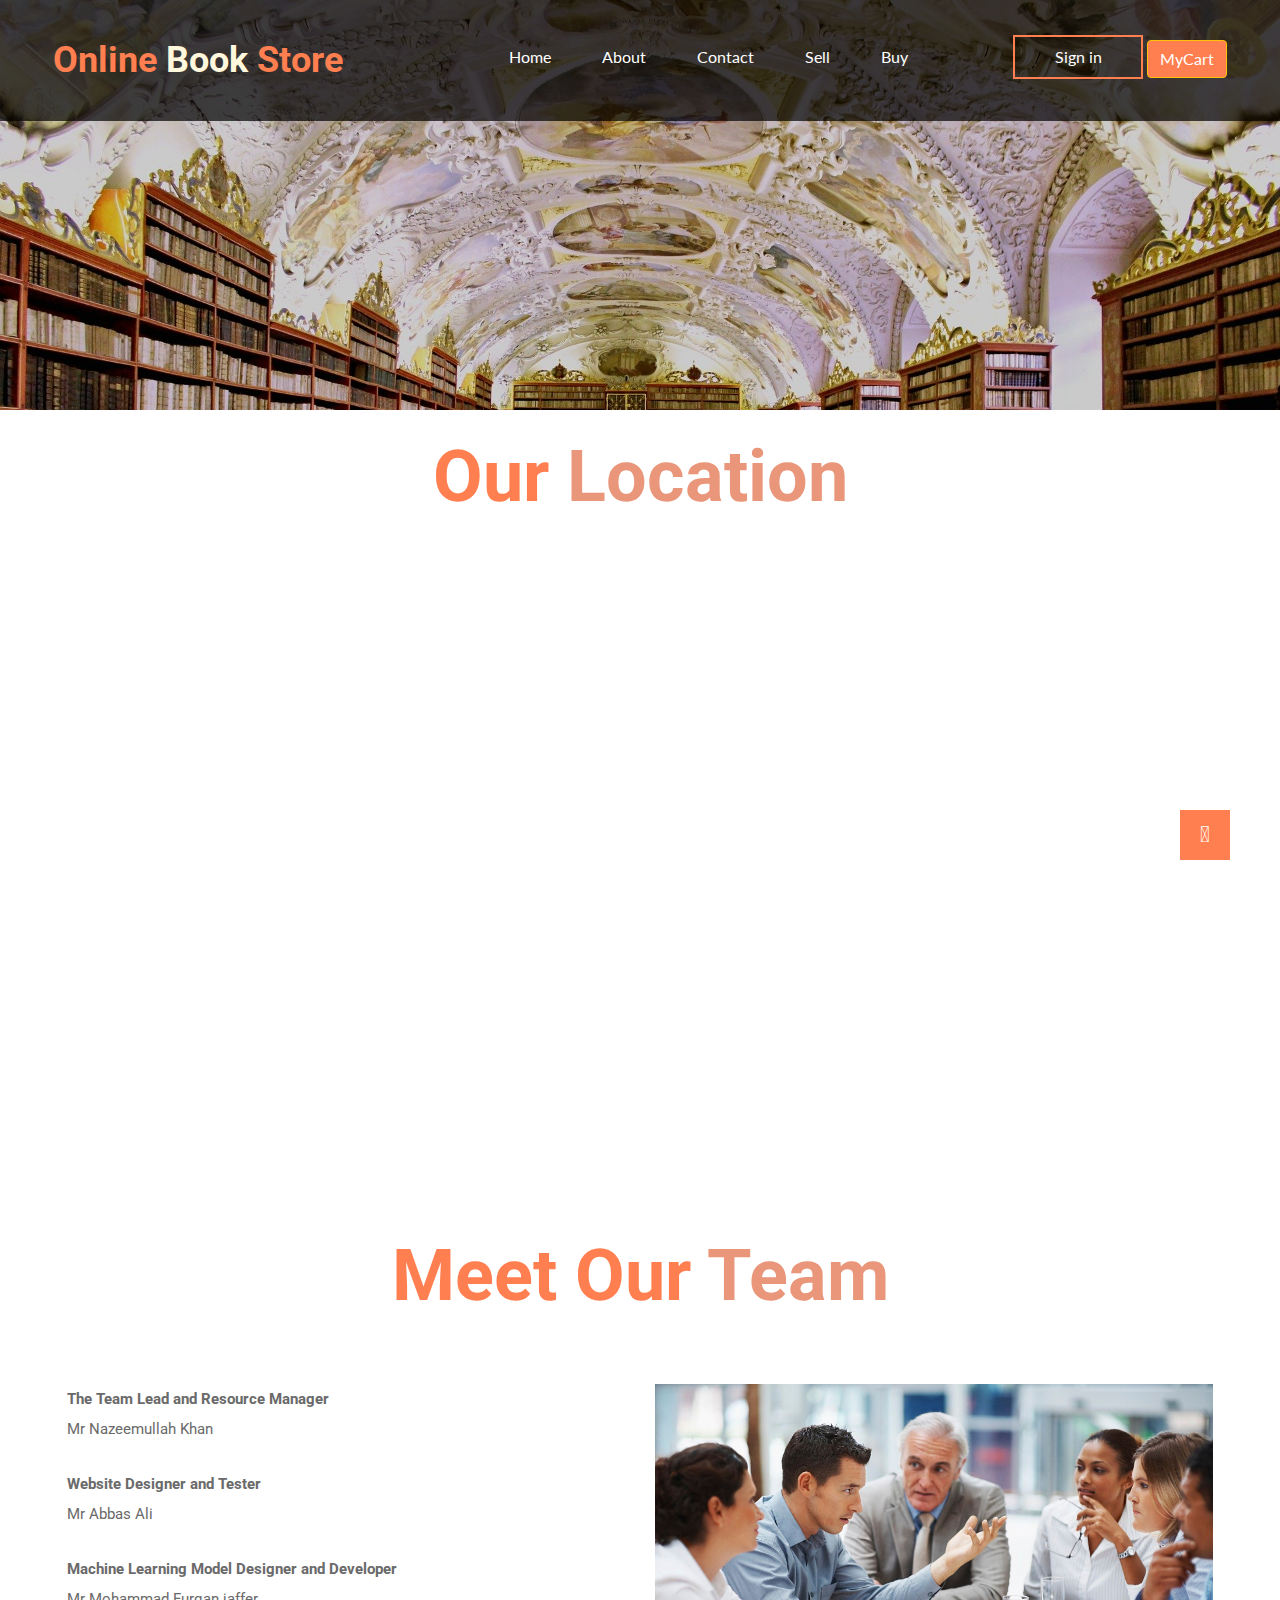
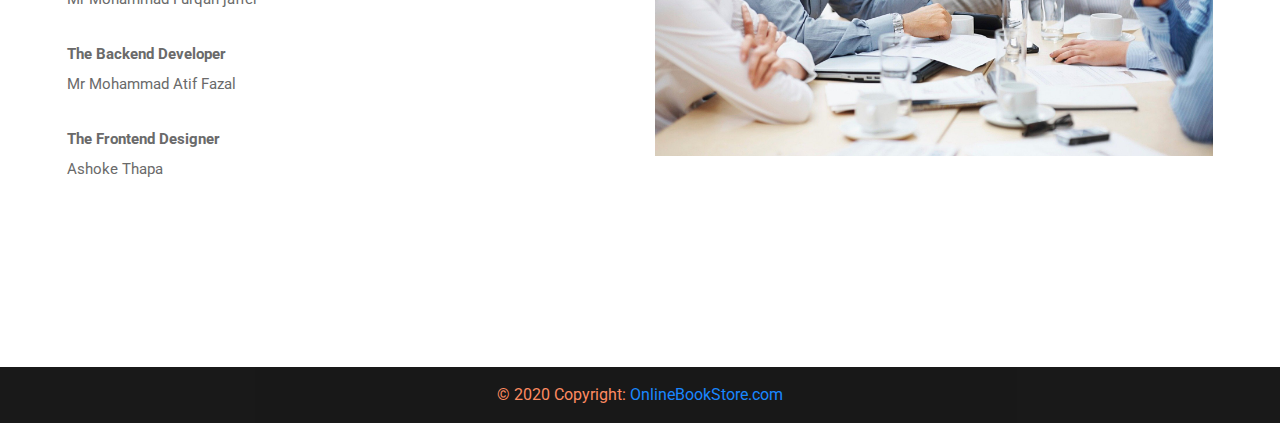
<file: User FrontEnd Pages/about-us.html>
<!DOCTYPE html>
<html lang="zxx">
<head>
	<title>About - Real Estate Management System</title>
	<meta charset="UTF-8">				
	<link href="https://fonts.googleapis.com/css?family=Lato:400,400i,700,700i,900%7cRoboto:400,400i,500,500i,700,700i&display=swap" rel="stylesheet">	
	<link rel="stylesheet" href="https://pro.fontawesome.com/releases/v5.10.0/css/all.css" integrity="sha384-AYmEC3Yw5cVb3ZcuHtOA93w35dYTsvhLPVnYs9eStHfGJvOvKxVfELGroGkvsg+p" crossorigin="anonymous"/>	
	<link rel="stylesheet" href="css/bootstrap.min.css"/>
	<link rel="stylesheet" href="css/font-awesome.min.css"/>
	<link rel="stylesheet" href="css/slicknav.min.css"/>
	<link rel="stylesheet" href="css/style.css"/>
	
</head>
<body>
	
	
	<header class="header-section">
		<a href="index.html" class="site-logo" style="text-decoration: none;">            
            <h2 style="color: coral;text-decoration: none;">Online <span style="color: cornsilk;">Book </span>Store</h1>
		</a>
		<nav class="header-nav">
			<ul class="main-menu">
				<li><a href="index.html" class="active">Home</a></li>
				<li><a href="about-us.html">About</a></li>
				<li><a href="contact.html">Contact</a></li>
				<li><a href="Sell.html">Sell</a></li>											
				<li><a href="buy.html">Buy</a></li>		
			</ul>
			<div class="header-right">
				<div class="user-panel">					
                    <a href="Login.html" class="register">Sign in</a>
                    <a href="#" class="btn btn-warning" style="background-color: coral;">
                        <span class="glyphicon glyphicon-shopping-cart"></span>  MyCart
                      </a>
				</div>
			</div>
		</nav>
    </header>   
	<a href="#" class="upbtn"><i class="fas fa-arrow-up"></i></a>
	
	<section class="page-top-section set-bg" data-setbg="img/4.jpg">		
	</section>
	<br />
	<section class="sell-section ">
		<div class="section-title">
			<h2 style="color: coral;">Our <span style="color:darksalmon;">Location </span></h1>				
		</div>
	<div class="embed-responsive embed-responsive-21by9">		
		<iframe class="embed-responsive-item" src="https://www.google.com/maps/embed?pb=!1m18!1m12!1m3!1d3310.5436826994287!2d151.07458401521174!3d-33.92714208064008!2m3!1f0!2f0!3f0!3m2!1i1024!2i768!4f13.1!3m3!1m2!1s0x6b12bbdb530799db%3A0x74814c25cea0beac!2s117%20Sproule%20St%2C%20Lakemba%20NSW%202195%2C%20Australia!5e0!3m2!1sen!2s!4v1600631626482!5m2!1sen!2s" width="600" height="450" frameborder="0" style="border:0;" allowfullscreen="" aria-hidden="false" tabindex="0"></iframe>
	  </div>
	</section>
	

	
	<section class="about-section spad">
		<div class="container">
			<div class="section-title">
                <h2 style="color: coral;">Meet Our <span style="color:darksalmon; ">Team </span></h1>				
			</div>
			<div class="row">
				<div class="col-lg-6 order-lg-2">
					<img src="img/About.jpg" alt="">
				</div>
				<div class="col-lg-6 order-lg-1">
					
					<div class="about-text">						
						<p style="font-weight:bold;margin-bottom:0;">The Team Lead and Resource Manager</p>
						<p>Mr Nazeemullah Khan</p>

						<p style="font-weight:bold;margin-bottom:0;">Website Designer and Tester</p>
						<p>Mr Abbas Ali</p>

						<p style="font-weight:bold;margin-bottom:0;">Machine Learning Model Designer and Developer</p>
						<p> Mr Mohammad Furqan jaffer </p>

						<p style="font-weight:bold;margin-bottom:0;">The Backend Developer</p>
						<p>Mr Mohammad Atif Fazal</p>

						<p style="font-weight:bold;margin-bottom:0;">The Frontend Designer</p>
						<p> Ashoke Thapa</p>
					</div>
				</div>
			</div>
		</div>
	</section>
	
	
<br />
<br />

	
<footer class="page-footer font-small" style="background-color: black; opacity: 0.9;">	
	<div class="footer-copyright text-center py-3" style="color: coral;">© 2020 Copyright:
	  <a href="https://OnlineBookStore.com/"> OnlineBookStore.com</a>
	</div>	
  </footer>
	
	<script src="js/jquery-3.2.1.min.js"></script>
	<script src="js/bootstrap.min.js"></script>
	<script src="js/jquery.slicknav.min.js"></script>
	<script src="js/jquery.magnific-popup.min.js"></script>
	<script src="js/main.js"></script>
	<script src="https://stackpath.bootstrapcdn.com/bootstrap/4.5.2/js/bootstrap.min.js" integrity="sha384-B4gt1jrGC7Jh4AgTPSdUtOBvfO8shuf57BaghqFfPlYxofvL8/KUEfYiJOMMV+rV" crossorigin="anonymous"></script>
	<script src="https://stackpath.bootstrapcdn.com/bootstrap/4.5.2/js/bootstrap.bundle.min.js" integrity="sha384-LtrjvnR4Twt/qOuYxE721u19sVFLVSA4hf/rRt6PrZTmiPltdZcI7q7PXQBYTKyf" crossorigin="anonymous"></script>

	</body>
</html>
</file>
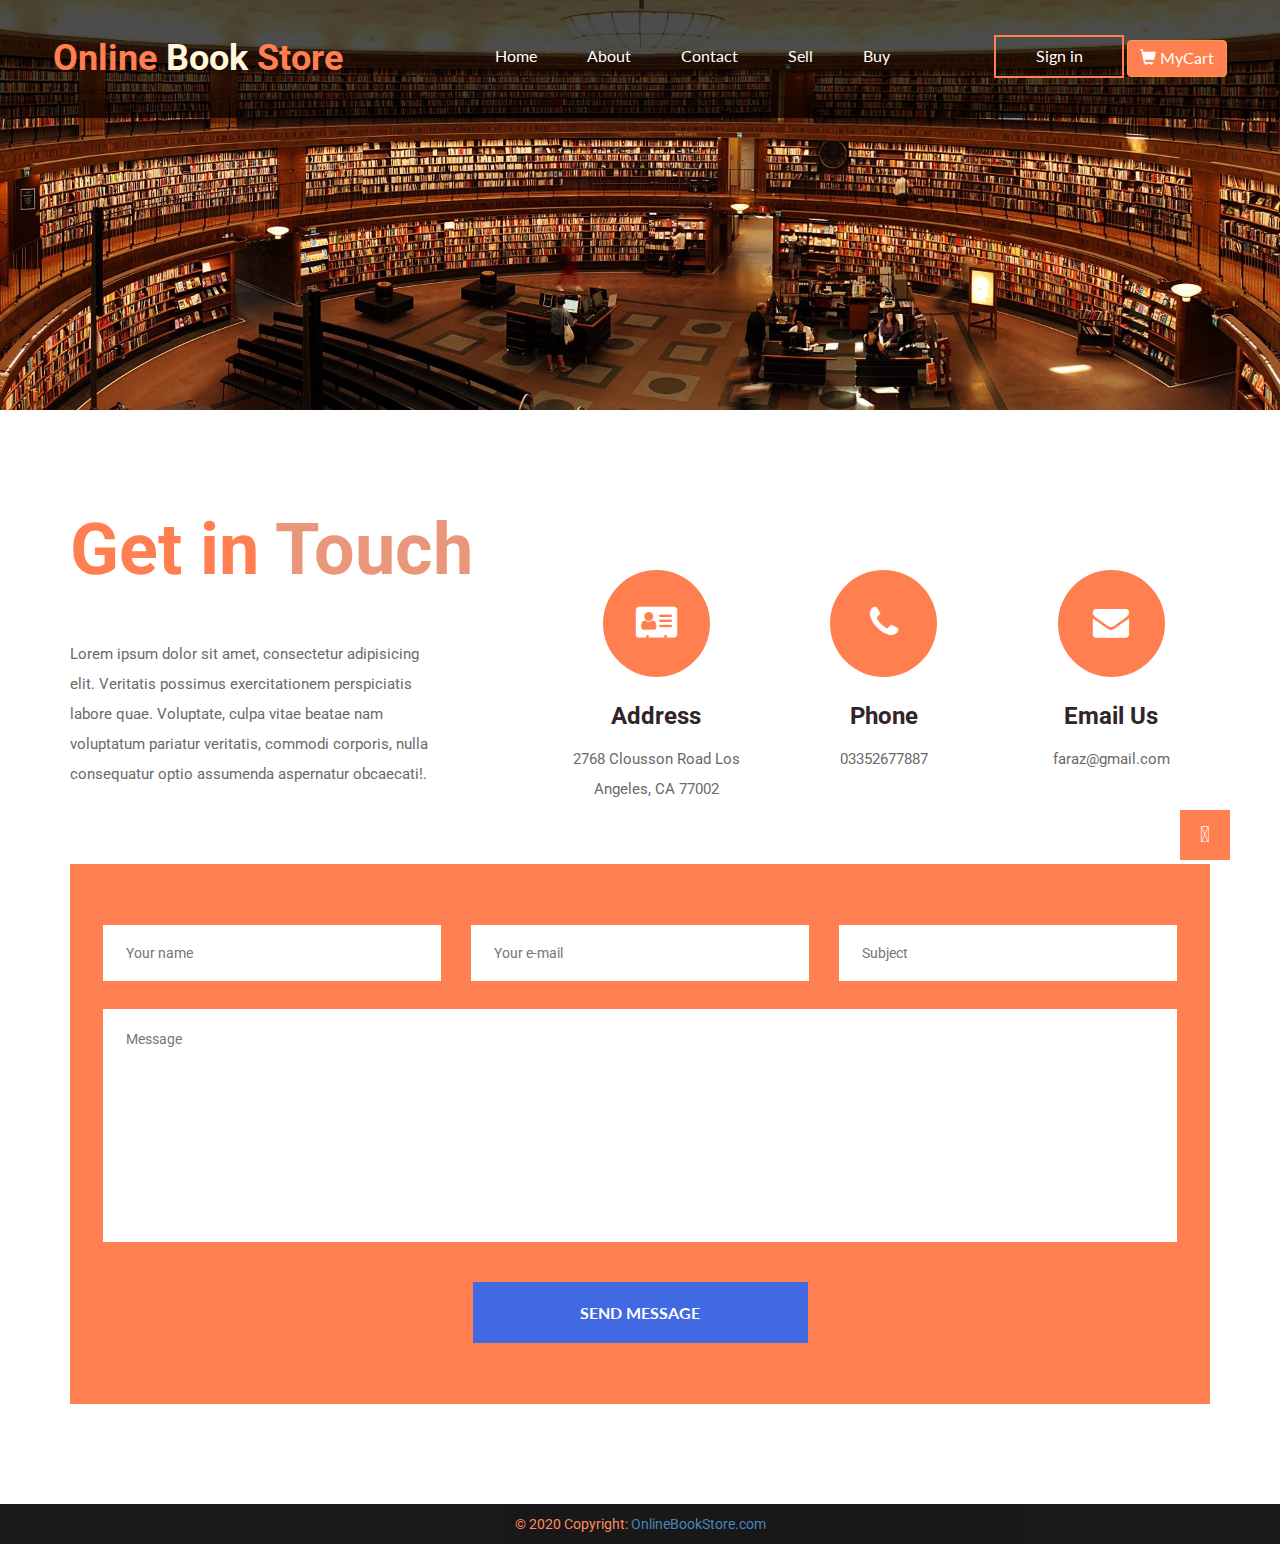
<file: User FrontEnd Pages/contact.html>
<!DOCTYPE html>
<html lang="zxx">
<head>
	<title>Contact Us</title>
	<meta charset="UTF-8">	
	<!-- Favicon -->
	<link href="img/favicon.ico" rel="shortcut icon"/>

	<!-- Google font -->
	<link href="https://fonts.googleapis.com/css?family=Lato:400,400i,700,700i,900%7cRoboto:400,400i,500,500i,700,700i&display=swap" rel="stylesheet">

	<link rel="stylesheet" href="https://pro.fontawesome.com/releases/v5.10.0/css/all.css" integrity="sha384-AYmEC3Yw5cVb3ZcuHtOA93w35dYTsvhLPVnYs9eStHfGJvOvKxVfELGroGkvsg+p" crossorigin="anonymous"/>
	<!-- Stylesheets -->
	<link rel="stylesheet" href="css/bootstrap.min.css"/>
	<link rel="stylesheet" href="css/font-awesome.min.css"/>
	<link rel="stylesheet" href="css/slicknav.min.css"/>
	<link rel="stylesheet" href="https://maxcdn.bootstrapcdn.com/bootstrap/3.4.0/css/bootstrap.min.css">
	<!-- Main Stylesheets -->
	<link rel="stylesheet" href="css/style.css"/>
	<link rel="stylesheet" href="https://stackpath.bootstrapcdn.com/font-awesome/4.7.0/css/font-awesome.min.css" integrity="sha384-wvfXpqpZZVQGK6TAh5PVlGOfQNHSoD2xbE+QkPxCAFlNEevoEH3Sl0sibVcOQVnN" crossorigin="anonymous"/>	

</head>
<body>
	
	
		
	<header class="header-section">
		<a href="index.html" class="site-logo" style="text-decoration: none;">            
            <h2 style="color: coral;text-decoration: none;">Online <span style="color: cornsilk;">Book </span>Store</h1>
		</a>
		<nav class="header-nav">
			<ul class="main-menu">
				<li><a href="index.html" class="active">Home</a></li>
				<li><a href="about-us.html">About</a></li>
				<li><a href="contact.html">Contact</a></li>
				<li><a href="Sell.html">Sell</a></li>											
				<li><a href="buy.html">Buy</a></li>		
			</ul>
			<div class="header-right">
				<div class="user-panel">					
                    <a href="Login.html" class="register">Sign in</a>
                    <a href="#" class="btn btn-warning" style="background-color: coral;">
                        <span class="glyphicon glyphicon-shopping-cart"></span>  MyCart
                      </a>
				</div>
			</div>
		</nav>
    </header>    
	<a href="#" class="upbtn"><i class="fas fa-arrow-up"></i></a>
	
	<section class="page-top-section set-bg" data-setbg="img/Contact.jpg">
	
	</section>
	
	<section class="contact-section">
		<div class="container">
			<div class="row">
				<div class="col-lg-5">
					<div class="section-title text-left">
						<h2 style="color: coral;text-decoration: none;">Get in <span style="color: darksalmon;">Touch </span></h1>						
					</div>
					<div class="contact-text">
						<p>Lorem ipsum dolor sit amet, consectetur adipisicing elit. Veritatis possimus exercitationem perspiciatis labore quae. Voluptate, culpa vitae beatae nam voluptatum pariatur veritatis, commodi corporis, nulla consequatur optio assumenda aspernatur obcaecati!.</p>
					</div>
				</div>
				<div class="col-lg-7">
					<div class="row">
						<div class="col-sm-4">
							<div class="contact-info-box">
								<div class="ci-icon">
									<span><i class="fa fa-address-card" aria-hidden="true"></i></span>
								</div>
								<h4>Address</h4>
								<p>2768 Clousson Road Los Angeles, CA 77002 </p>
							</div>
						</div>
						<div class="col-sm-4">
							<div class="contact-info-box">
								<div class="ci-icon">
									<span><i class="fa fa-phone" aria-hidden="true"></i></span>
								</div>
								<h4>Phone</h4>
								<p>03352677887</p>
							</div>
						</div>
						<div class="col-sm-4">
							<div class="contact-info-box">
								<div class="ci-icon">
									<span><i class="fa fa-envelope" aria-hidden="true"></i></span>
								</div>
								<h4>Email Us</h4>
								<p>faraz@gmail.com </p>
							</div>
						</div>
					</div>
				</div>
			</div>
			<form class="contact-form">
				<div class="row">
					<div class="col-lg-4">
						<input type="text" placeholder="Your name">
					</div>
					<div class="col-lg-4">
						<input type="text" placeholder="Your e-mail">
					</div>
					<div class="col-lg-4">
						<input type="text" placeholder="Subject">
					</div>
					<div class="col-lg-12">
						<textarea placeholder="Message"></textarea>
						<button class="site-btn sb-big" style="background: royalblue ;">Send message</button>
					</div>
				</div>
			</form>
		</div>
	</section>
	
	<footer class="page-footer font-small" style="background-color: black; opacity: 0.9;">	
		<div class="footer-copyright text-center py-3" style="color: coral;">© 2020 Copyright:
		  <a href="https://OnlineBookStore.com/"> OnlineBookStore.com</a>
		</div>	
	  </footer>
		
	<script src="js/jquery-3.2.1.min.js"></script>
	<script src="js/bootstrap.min.js"></script>
	<script src="js/jquery.slicknav.min.js"></script>
	<script src="js/jquery.magnific-popup.min.js"></script>
	<script src="js/main.js"></script>
	<script src="https://ajax.googleapis.com/ajax/libs/jquery/3.5.1/jquery.min.js"></script>
	<script src="https://maxcdn.bootstrapcdn.com/bootstrap/3.4.0/js/bootstrap.min.js"></script>
	<script src="https://code.jquery.com/jquery-3.5.1.slim.min.js" integrity="sha384-DfXdz2htPH0lsSSs5nCTpuj/zy4C+OGpamoFVy38MVBnE+IbbVYUew+OrCXaRkfj" crossorigin="anonymous"></script>
	<script src="https://cdn.jsdelivr.net/npm/popper.js@1.16.1/dist/umd/popper.min.js" integrity="sha384-9/reFTGAW83EW2RDu2S0VKaIzap3H66lZH81PoYlFhbGU+6BZp6G7niu735Sk7lN" crossorigin="anonymous"></script>
	<script src="https://stackpath.bootstrapcdn.com/bootstrap/4.5.2/js/bootstrap.min.js" integrity="sha384-B4gt1jrGC7Jh4AgTPSdUtOBvfO8shuf57BaghqFfPlYxofvL8/KUEfYiJOMMV+rV" crossorigin="anonymous"></script>
	</body>
</html>
</file>
<file: User FrontEnd Pages/css/style.css>
.logo{
	color: white;
	font-size: 30px;
}
.logo span{
	color: lightblue;
}
html,
body {
	height: 100%;
	font-family: "Roboto", sans-serif;
	-webkit-font-smoothing: antialiased;
	font-smoothing: antialiased;
}
.cart{
	text-decoration: none;
}
h1,
h2,
h3,
h4,
h5,
h6 {
	margin: 0;
	color: #322429;
	font-weight: 700;
}

h1 {
	font-size: 70px;
}

h2 {
	font-size: 36px;
}

h3 {
	font-size: 30px;
}

h4 {
	font-size: 24px;
}

h5 {
	font-size: 18px;
}

h6 {
	font-size: 16px;
}

p {
	font-size: 15px;
	color: #6a6a6a;
	line-height: 2;
}

img {
	max-width: 100%;
}

input:focus,
select:focus,
button:focus,
textarea:focus {
	outline: none;
}

a:hover,
a:focus {
	text-decoration: none;
	outline: none;
}

ul,
ol {
	padding: 0;
	margin: 0;
}

/*---------------------
Helper CSS
 -----------------------*/

.section-title {
	text-align: center;
	margin-bottom: 65px;
}

.section-title h2 {
	font-size: 72px;
}

.section-title p {
	padding: 25px 30px 10px;
	margin-bottom: 0;
}

.set-bg {
	background-repeat: no-repeat;
	background-size: cover;
	background-position: top center;
	
}

.spad {
	padding-top: 110px;
	padding-bottom: 110px;
}

.text-white h1,
.text-white h2,
.text-white h3,
.text-white h4,
.text-white h5,
.text-white h6,
.text-white p,
.text-white span,
.text-white li,
.text-white a {
	color: #fff;
}

/*---------------------
Commom elements
 -----------------------*/

/* buttons */

.site-btn {
	display: inline-block;
	border: none;
	padding: 21px 44px;
	min-width: 156px;
	font-size: 16px;
	background: #0099ff;
	color: #fff;
	line-height: normal;
	cursor: pointer;
	text-transform: uppercase;
	text-align: center;
}

.site-btn:hover {
	color: #fff;
}

.site-btn.sb-light {
	background: #fff;
	color: #241e1e;
}

.site-btn.sb-big {
	font-weight: 700;
	font-family: "Lato", sans-serif;
	padding: 21px 48px;
}



.header-section {
	position: absolute;
	width: 100%;
	left: 0;
	top: 0;
	padding: 0 53px;
	background: rgba(0, 0, 0, 0.7);
	z-index: 999;
}

.header-section.header-bg-2 {
	background: rgba(34, 34, 34, 0.83);
}

.header-nav {
	text-align: right;
	padding-top: 35px;
}

.site-logo {
	float: left;
	display: inline-block;
	padding: 39px 0;
}

.main-menu {
	display: inline-block;
	padding-right: 30px;
}

.main-menu li {
	display: inline-block;
	position: relative;
}

.main-menu li a {
	display: block;
	font-size: 16px;
	color: #ffffff;
	font-family: "Lato", sans-serif;
	padding: 0 1px 5px;
	border-bottom: 2px solid transparent;
	margin-right: 45px;
	-webkit-transition: 0.3s;
	transition: 0.3s;
}

.main-menu li a:hover 
{
	border-bottom: 2px solid coral ;
}
/* .main-menu li a:visited {
	border-bottom: 2px solid #0099ff ;
} */

.main-menu li:hover>.sub-menu {
	visibility: visible;
	opacity: 1;
	margin-top: 20px;
}

.main-menu .sub-menu {
	position: absolute;
	list-style: none;
	width: 220px;
	left: 0;
	top: 100%;
	text-align: left;
	padding: 20px 0;
	visibility: hidden;
	opacity: 0;
	margin-top: 50px;
	background: #fff;
	z-index: 99;
	-webkit-transition: all 0.4s;
	transition: all 0.4s;
	-webkit-box-shadow: 2px 7px 20px rgba(0, 0, 0, 0.15);
	box-shadow: 2px 7px 20px rgba(0, 0, 0, 0.15);
}

.main-menu .sub-menu::before {
	position: absolute;
	content: "";
	left: 15px;
	top: -7px;
	border-left: 6px solid transparent;
	border-right: 6px solid transparent;
	border-bottom: 7px solid #fff;
}

.main-menu .sub-menu:after {
	position: absolute;
	content: "";
	width: 100%;
	height: 20px;
	left: 0;
	top: -20px;
}

.main-menu .sub-menu li {
	display: block;
}

.main-menu .sub-menu li a {
	display: block;
	color: #000;
	margin-right: 0;
	padding: 5px 20px;
	border-bottom: none;
}

.main-menu .sub-menu li a:hover {
	color: #ff000a;
}

.header-right {
	display: inline-block;
}

.header-right a {
	color: #fff;
	font-size: 16px;
	font-family: "Lato", sans-serif;
	display: inline-block;
}

.header-right .register {
	border: 2px solid coral;
	min-width: 130px;
	text-align: center;
	padding: 8px 15px;
	text-decoration: none;
	margin-left: 25px;
}

.slicknav_menu {
	display: none;
}

/* ----------------
Hero section
 -------------------*/

.hero-section {
	height: 824px;
	padding-top: 325px;
}

.hero-warp {
	padding: 27px 48px 31px;
	background: rgba(34, 36, 43, 0.83);
}

.main-search-form {
	font-family: "Lato", sans-serif;
}

.main-search-form p {
	font-size: 12px;
	color: #b6b6b6;
	font-style: italic;
	margin-bottom: 0;
}

.search-type .st-item {
	display: inline-block;
}

.search-type .st-item input {
	position: absolute;
	visibility: hidden;
	opacity: 0;
	z-index: -1;
}

.search-type .st-item input:checked+label {
	padding: 11px 30px;
	background: #ff000a;
}

.search-type .st-item input:checked+label:after {
	bottom: -15px;
	opacity: 1;
	-webkit-transition: all 0.2s ease 0.3s;
	transition: all 0.2s ease 0.3s;
}

.search-type label {
	position: relative;
	font-family: "Lato", sans-serif;
	font-weight: 700;
	color: #fff;
	padding: 11px 10px;
	margin-right: 15px;
	margin-bottom: 15px;
	cursor: pointer;
	text-align: center;
	-webkit-transition: all 0.4s;
	transition: all 0.4s;
}

.search-type label:after {
	position: absolute;
	content: "";
	bottom: -25px;
	left: calc(50% - 4px);
	border-left: 4px solid transparent;
	border-right: 4px solid transparent;
	border-bottom: 7px solid #fff;
	opacity: 0;
}

.search-input {
	position: relative;
	display: -webkit-box;
	display: -ms-flexbox;
	display: flex;
	margin-bottom: 23px;
}

.search-input input {
	width: calc(100% - 156px);
	height: 71px;
	padding-left: 47px;
	color: #3a3a3a;
	font-style: italic;
	border: none;
}

.search-input.si-v-2 input {
	width: calc(100% - 384px);
}

.search-input.si-v-2 .sb-light {
	margin-left: 25px;
	min-width: 203px;
}

/* ----------------
Intro section
 -------------------*/
 .pi-image img {
	opacity: 1;
  }
  
  .pi-image img:hover {
	opacity: 0.7;
  }
.intro-first {
	margin-bottom: 98px;
}
html{
    scroll-behavior: smooth;
}
    .upbtn{
    background: coral;
    position: fixed;
    width: 50px;
    height: 50px;
    bottom: 40px;
    right: 50px;
    z-index: 99;
    text-decoration: none;
    text-align:center;
    color: white;
    clear: both;
    font-size: 22px;
    
    line-height: 50px;
}
.about-text h3 {
	margin-bottom: 30px;
}

.about-text h2 {
	font-size: 72px;
	line-height: 1;
	margin-bottom: 35px;
}

.about-text p {
	margin-bottom: 25px;
}

.readmore-btn {
	display: inline-block;
	font-size: 18px;
	font-weight: 700;
	color: #ff000a;
	border-bottom: 1px solid #ff000a;
	line-height: 1;
}

.readmore-btn:hover {
	color: #ff000a;
}

/* ----------------
Hero section
 -------------------*/

.property-section {
	padding-bottom: 52px;
}

.property-section .section-title {
	margin-bottom: 90px;
}

.property-item {
	margin-bottom: 55px;
	border-bottom: 2px solid gray;
}

.property-item img {
	min-width: 100%;
}

.property-item .pi-image {
	position: relative;
	margin-bottom: 35px;
	border: 2px solid blue;
}

.property-item .pi-badge {
	position: absolute;
	left: 0;
	top: 0;
	min-width: 87px;
	padding: 13px 10px 0;	
	height: 50px;
	text-align: center;
	font-size: 18px;
	font-weight: 700;
	color: #fff;
}

.property-item .pi-badge.new {
	background: #ff000a;
}

.property-item .pi-badge.offer {
	background: #ffba00;
}

.property-item h3 {
	margin-bottom: 10px;
}

.property-item h5 {
	margin-bottom: 25px;
}

.property-item p {
	margin-bottom: 20px;
}

/* ----------------
Loan section
 -------------------*/

.loan-section {
	padding: 0 54px;
}

.loan-warp {
	background: #22242b;
	padding: 95px 0 110px;
}

.loan-form {
	display: -webkit-box;
	display: -ms-flexbox;
	display: flex;
	max-width: 878px;
	margin: 0 auto;
}

.loan-form input {
	width: 100%;
	height: 61px;
	padding: 10px 25px;
	color: #3a3a3a;
	font-size: 16px;
	font-style: italic;
	border: none;
	margin-right: 30px;
}

 .search{
	background: coral;		
 }
.footer-section {
	padding: 110px 0 0;
	background: #22242b;	
}

.footer-widger {
	margin-bottom: 60px;
}

.footer-widger h2 {
	font-size: 18px;
	font-weight: 500;
	padding-top: 65px;
	margin-bottom: 33px;
}

.footer-widger ul {
	list-style: none;
}

.footer-widger ul li a {
	font-size: 16px;
	display: inline-block;
	margin-bottom: 13px;
	opacity: 0.7;
}

.about-widget {
	margin-right: 41px;
	border-right: 2px solid #45484e;
}

.about-widget img {
	margin-bottom: 40px;
}

.about-widget .aw-text {
	max-width: 260px;
}

.about-widget .aw-text p {
	padding-right: 15px;
	margin-bottom: 35px;
}

.copyright {
	text-align: right;
	font-size: 12px;
	text-transform: uppercase;
	color: #676767;
	font-family: "Lato", sans-serif;
	padding: 5px 0 35px;
}

/* ----------------
Other Pages
 -------------------*/

.page-top-section {
	height: 410px;
	padding: 152px 15px 0;
}

.page-top-warp {
	max-width: 1280px;
	margin: 0 auto;
}

/* ----------------
About page
 -------------------*/

.sell-section {
	padding: 0 54px;
}

.sell-section .section-title {
	margin-bottom: 100px;
}

.sell-item {
	text-align: center;
	margin-bottom: 40px;
}

.sell-item .si-icon {
	width: 71px;
	height: 71px;
	margin-bottom: 33px;
	border-radius: 50%;
	background: #ff000a;
	display: -webkit-inline-box;
	display: -ms-inline-flexbox;
	display: inline-flex;
	-webkit-box-align: center;
	-ms-flex-align: center;
	align-items: center;
	-webkit-box-pack: center;
	-ms-flex-pack: center;
	justify-content: center;
}

.sell-item .si-icon span {
	font-size: 24px;
	font-weight: 700;
}

.sell-item h3 {
	font-family: "Lato", sans-serif;
	font-weight: 900;
	margin-bottom: 20px;
}

.sell-item p {
	opacity: 0.7;
}

.agents-section {
	padding-bottom: 80px;
}

.agents-section .section-title {
	margin-bottom: 70px;
}

.agent-item {
	text-align: center;
	margin-bottom: 30px;
}

.agent-item .ai-text {
	padding: 0 5px;
}

.agent-item img {
	min-width: 100%;
	margin-bottom: 35px;
}

.agent-item h4 {
	margin-bottom: 20px;
}

.agent-item p {
	margin-bottom: 25px;
}

/* ----------------
Blog page
 -------------------*/

.blog-item {
	margin-bottom: 58px;
}

.blog-item img {
	min-width: 100%;
}

.blog-item .blog-date {
	font-size: 16px;
	font-weight: 700;
	color: #6a6a6a;
	margin-bottom: 5px;
}

.blog-item h4 {
	margin-bottom: 20px;
}

.blog-item .blog-text {
	padding: 24px 22px 30px;
	background: #f5f8fa;
}

.blog-item.feature-blog {
	background: #f5f8fa;
}

.blog-item.feature-blog .blog-text {
	padding-top: 60px;
}

.blog-item.feature-blog h4 {
	margin-bottom: 30px;
}

.site-pagination {
	padding-top: 20px;
}

.site-pagination a {
	display: inline-block;
	color: #6a6a6a;
	font-size: 15px;
	text-align: center;
	padding: 4px 0;
	margin-right: 3px;
}

.site-pagination a.active {
	color: #fff;
	background: #ff000a;
	padding: 4px 5px;
}

/* -------------------
 Search Result Page
 ----------------------*/

.search-result-map {
	height: 100%;
	background: #ddd;
	position: relative;
}

.search-result-map iframe {
	position: absolute;
	width: 100%;
	height: 100%;
	left: 0;
	top: 0;
}

.search-results {
	padding: 55px 64px 90px;
}

.search-results .property-item h5 {
	margin-bottom: 8px;
}

.search-results .filter-btn {
	list-style: none;
	margin-bottom: 70px;
}

.search-results .filter-btn li {
	display: inline-block;
	margin-right: 38px;
	font-family: "Lato", sans-serif;
	padding: 15px;
	font-size: 16px;
	font-weight: 700;
	text-transform: uppercase;
	color: #322429;
	cursor: pointer;
}

.search-results .filter-btn li.active {
	color: #ff000a;
}

.search-results .load-more {
	min-width: 205px;
}

.property-item .pi-metas {
	margin-bottom: 20px;
}

.property-item .pi-meta {
	display: inline-block;
	position: relative;
	font-size: 15px;
	color: #6a6a6a;
	padding-right: 15px;
	margin-right: 14px;
	margin-bottom: 10px;
}

.property-item .pi-meta:last-child {
	margin-right: 0;
	padding-right: 0;
}

.property-item .pi-meta:last-child:after {
	display: none;
}

.property-item .pi-meta:after {
	position: absolute;
	content: "|";
	right: 0;
	top: 0;
	font-size: 15px;
	color: #6a6a6a;
}

/* ---------------------
Single Property Page
 ------------------------*/

.single-property .sp-image {
	position: relative;
	margin-bottom: 50px;
}

.single-property .sp-badge {
	position: absolute;
	left: 0;
	top: 0;
	min-width: 87px;
	padding: 13px 10px 0;
	height: 50px;
	text-align: center;
	font-size: 18px;
	font-weight: 700;
	color: #fff;
}

.single-property .sp-badge.new {
	background: #ff000a;
}

.single-property .sp-badge.offer {
	background: #ffba00;
}

.single-property .pi-metas {
	padding-top: 20px;
}

.single-property .pi-meta {
	display: inline-block;
	position: relative;
	font-size: 15px;
	color: #584d51;
	padding-right: 15px;
	margin-right: 14px;
	margin-bottom: 10px;
	font-weight: 700;
}

.single-property .pi-meta:last-child {
	margin-right: 0;
	padding-right: 0;
}

.single-property .pi-meta:last-child:after {
	display: none;
}

.single-property .pi-meta:after {
	position: absolute;
	content: "|";
	right: 0;
	top: 0;
	font-size: 15px;
	color: #584d51;
	font-weight: 700;
}

.property-header {
	margin-bottom: 45px;
	margin-bottom: 35px;
}
.main-menu li a{
	text-decoration: none;
}
.user-panel a{
	text-decoration: none;
}
.property-header h3 {
	margin-bottom: 10px;
}

.property-header h5 {
	font-weight: 500;
	color: #6a6a6a;
}

.property-header p {
	line-height: 1;
	margin-bottom: 0;
}

.property-info-bar {
	padding: 11px 29px 13px;
	margin-bottom: 40px;
	border-top: 2px solid #dfe5e8;
	background: #f5f8fa;
}

.offer-btn {
	display: inline-block;
	text-align: center;
	min-width: 260px;
	padding: 15px 44px;
	font-size: 18px;
	font-weight: 700;
	text-transform: none;
	color: #322429;
	border: 2px solid #475069;
	background: #fff;
}

.offer-btn:hover {
	color: #322429;
}

.property-text h4 {
	margin-bottom: 25px;
}

.property-text p {
	margin-bottom: 35px;
}

.property-feature .pf-box {
	margin-bottom: 30px;
}

.property-feature .pf-box h6 {
	margin-bottom: 5px;
}

.property-feature .pf-box p {
	font-size: 16px;
	margin-bottom: 0;
}

.video-item {
	position: relative;
	margin-top: 10px;
	margin-bottom: 61px;
}

.video-item .video-play {
	position: absolute;
	display: -webkit-box;
	display: -ms-flexbox;
	display: flex;
	-webkit-box-align: center;
	-ms-flex-align: center;
	align-items: center;
	-webkit-box-pack: center;
	-ms-flex-pack: center;
	justify-content: center;
	width: 110px;
	height: 56px;
	left: calc(50% - 55px);
	top: calc(50% - 28px);
	border-radius: 24px;
	font-size: 17px;
	color: #ff000a;
	background: #fff;
}

.loan-calculator {
	padding: 53px 37px 44px;
	background: #f5f8fa;
}

.loan-calculator h4 {
	margin-bottom: 35px;
}

.loan-calculator input {
	width: 100%;
	height: 56px;
	padding: 0 23px;
	color: #3a3a3a;
	font-size: 14px;
	border: none;
	margin-bottom: 28px;
}

.loan-calculator .loan-cal-result {
	text-align: center;
	font-size: 18px;
	font-weight: 700;
	padding: 20px 15px;
	margin-bottom: 28px;
	line-height: 1;
	background: #fff;
}

.agent-widget {
	margin-bottom: 37px;
}

.agent-widget img {
	min-width: 100%;
}

.agent-widget h4 {
	margin-bottom: 10px;
}

.agent-widget h6 {
	color: #6a6a6a;
	margin-bottom: 25px;
}

.agent-widget p {
	margin-bottom: 30px;
}

.agent-widget .aw-text {
	padding: 35px 26px 45px;
	text-align: center;
	background: #f5f8fa;
}

.map-widget {
	position: relative;
	height: 407px;
}

.map-widget iframe {
	position: absolute;
	width: 100%;
	height: 100%;
	left: 0;
	top: 0;
}

/* ----------------
Contact Page
 ---------------------*/

.contact-section {
	padding: 100px 0;
}

.contact-section .section-title {
	margin-bottom: 50px;
}

.contact-text {
	padding-right: 95px;
}

.contact-info-box {
	text-align: center;
	padding-top: 60px;
}

.contact-info-box .ci-icon {
	display: -webkit-inline-box;
	display: -ms-inline-flexbox;
	display: inline-flex;
	-webkit-box-align: center;
	-ms-flex-align: center;
	align-items: center;
	-webkit-box-pack: center;
	-ms-flex-pack: center;
	justify-content: center;
	width: 107px;
	height: 107px;
	margin-bottom: 26px;
	border-radius: 50%;
	background: coral;
}

.contact-info-box .ci-icon span {
	font-size: 36px;
	font-weight: 700;
	color: #fff;
}

.contact-info-box h4 {
	margin-bottom: 15px;
}

.contact-form {
	padding: 61px 33px;
	margin-top: 50px;
	background: coral;
	text-align: center;
}

.contact-form input,
.contact-form textarea {
	width: 100%;
	height: 56px;
	padding: 0 23px;
	font-size: 14px;
	color: #3a3a3a;
	border: none;
	margin-bottom: 28px;
	background: #fff;
}

.contact-form textarea {
	height: 233px;
	padding: 20px 23px 10px;
	resize: none;
	margin-bottom: 35px;
}

.contact-form .site-btn {
	min-width: 335px;
}

/* ----------------
Responsive
 ---------------------*/

@media (min-width: 1200px) {
	.container {
		max-width: 1176px;
	}
}

/* Medium screen : 992px. */

@media only screen and (min-width: 992px) and (max-width: 1199px) {
	.section-title h2,
	.about-text h2 {
		font-size: 65px;
	}
	.main-menu li a {
		margin-right: 20px;
	}
	.about-widget {
		margin-right: 15px;
	}
	.search-result-map {
		height: 600px;
	}
	.search-results {
		padding: 55px 30px 90px;
	}
	.offer-btn {
		min-width: 205px;
	}
	.contact-text {
		padding-right: 40px;
	}
	.blog-item.feature-blog .blog-text {
		padding-top: 15px;
		padding-bottom: 15px;
	}
	.blog-item.feature-blog h4 {
		margin-bottom: 15px;
	}
}

/* Tablet :768px. */

@media only screen and (min-width: 768px) and (max-width: 991px) {
	.header-section {
		padding: 0 15px;
	}
	.main-menu {
		padding-right: 15px;
	}
	.main-menu li a {
		margin-right: 15px;
	}
	.header-right .register {
		min-width: 110px;
		margin-left: 10px;
	}
	.about-text {
		margin-top: 40px;
	}
	.hero-warp {
		padding: 25px 30px 29px;
	}
	.search-type label {
		margin-right: 5px;
	}
	.search-type .st-item input:checked+label {
		padding: 11px 15px;
	}
	.section-title h2,
	.about-text h2 {
		font-size: 55px;
	}
	.loan-form {
		display: block;
		text-align: center;
		padding: 0 50px;
	}
	.loan-form input {
		margin-bottom: 30px;
	}
	.about-widget {
		border-right: none;
	}
	.about-widget .aw-text {
		max-width: 100%;
	}
	.footer-widger h2 {
		padding-top: 0;
	}
	.page-top-section {
		height: auto;
		padding-bottom: 80px;
	}
	.sell-section {
		padding: 0 20px;
	}
	.search-result-map {
		height: 600px;
	}
	.sidebar {
		padding-top: 50px;
	}
	.contact-text {
		padding-right: 0;
	}
}

/* Large Mobile :480px. */

@media only screen and (max-width: 767px) {
	.header-section {
		padding: 0 15px;
	}
	.site-logo {
		padding: 26px 0;
	}
	.header-nav {
		display: none;
	}
	.slicknav_menu {
		padding: 0;
		display: block;
		background: transparent;
	}
	.slicknav_menu .header-right-warp {
		padding: 10px 0;
		padding-right: 10px;
		border-bottom: 1px solid #111;
		text-align: right;
	}
	.slicknav_menu .header-right .login {
		border-bottom: none;
	}
	.slicknav_menu .header-right .register {
		margin-left: 0;
	}
	.slicknav_menu .header-right a:hover {
		background: transparent;
		color: #fff;
	}
	.slicknav_btn {
		background: #616161;
		margin-top: 29px;
	}
	.slicknav_nav {
		background: #22242b;
		margin-bottom: 30px;
	}
	.slicknav_nav a {
		margin: 0;
		padding: 10px 20px;
		border-bottom: 1px solid #111;
	}
	.slicknav_nav a:hover {
		color: #ff000a;
		border-radius: 0;
		background: #0b0e25;
	}
	.slicknav_nav .slicknav_row {
		padding: 10px 20px;
		margin: 0;
	}
	.slicknav_row a {
		border-bottom: none;
	}
	.slicknav_nav .slicknav_row:hover {
		border-radius: 0;
		background: #0b0e25;
	}
	.slicknav_parent.slicknav_open {
		background: #0b0e25;
		color: #ff000a;
	}
	.hero-section {
		height: auto;
		padding-top: 250px;
		padding-bottom: 100px;
	}
	.hero-warp {
		padding: 25px 20px 29px;
	}
	.about-text {
		margin-top: 40px;
	}
	.search-type label {
		margin-right: 5px;
	}
	.search-type .st-item input:checked+label {
		padding: 11px;
	}
	.search-input {
		display: block;
	}
	.search-input input,
	.search-input.si-v-2 input {
		width: 100%;
		padding: 0 20px;
		margin-bottom: 20px;
	}
	.section-title h2,
	.about-text h2 {
		font-size: 45px;
	}
	.loan-section {
		padding: 0 15px;
	}
	.loan-form {
		display: block;
		text-align: center;
		padding: 0 15px;
	}
	.loan-form input {
		margin-bottom: 30px;
	}
	.about-widget {
		border-right: none;
	}
	.about-widget .aw-text {
		max-width: 100%;
	}
	.footer-widger h2 {
		padding-top: 0;
	}
	.copyright {
		text-align: center;
	}
	.page-top-section {
		height: auto;
		padding-bottom: 80px;
	}
	.search-input.si-v-2 {
		margin-bottom: 0;
	}
	.search-input.si-v-2 .site-btn {
		margin: 0 25px 25px 0;
	}
	.search-results {
		padding: 55px 30px 90px;
	}
	.search-results .filter-btn li {
		margin-right: 10px;
	}
	.search-result-map {
		height: 500px;
	}
	.sidebar {
		padding-top: 50px;
	}
	.contact-text {
		padding-right: 0;
	}
	.sell-section {
		padding: 0 15px;
	}
}

/* Small Mobile :320px. */

@media only screen and (max-width: 479px) {
	.section-title h2,
	.about-text h2 {
		font-size: 38px;
	}
	.search-type label:after {
		display: none;
	}
	.section-title p {
		padding: 25px 0 10px;
	}
	.about-widget {
		margin-right: 0;
	}
	.site-btn.sb-big {
		padding: 21px 25px;
	}
	.search-results {
		padding: 55px 15px 90px;
	}
	.search-results .filter-btn li {
		margin-right: 0;
	}
	.property-info-bar {
		padding: 11px 15px 13px;
	}
	.loan-calculator {
		padding: 30px 15px 25px;
	}
	.contact-form {
		padding: 50px 20px;
	}
	.contact-form .site-btn {
		min-width: auto;
	}
}
</file>
